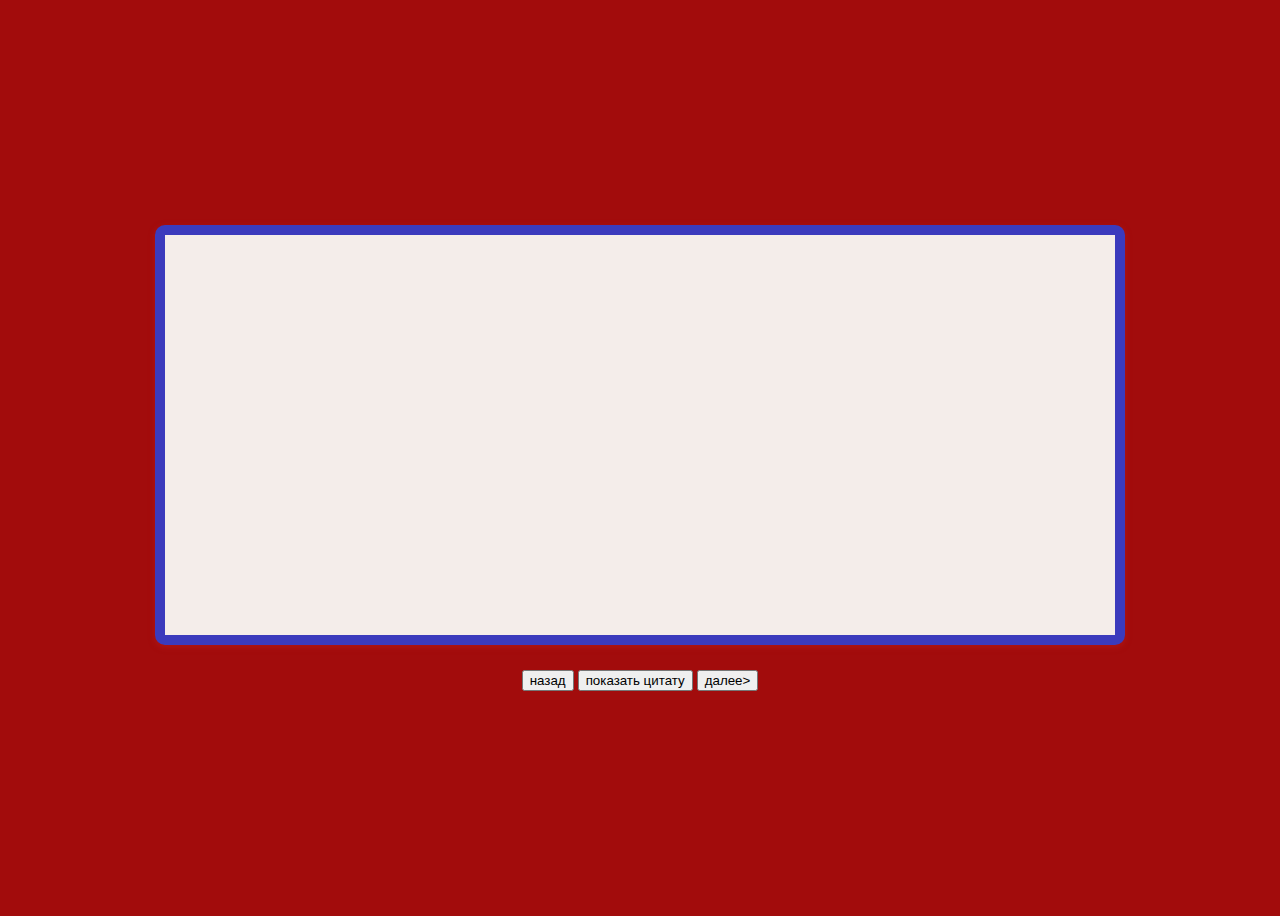
<file: HW_5/index.html>
<!DOCTYPE html>
<html lang="en">
  <head>
    <meta charset="UTF-8" />
    <title>quote book</title>
    <link rel="stylesheet" href="style.css" />
    <link
      href="https://cdn.jsdelivr.net/npm/bootstrap@5.2.2/dist/css/bootstrap.min.css"
      rel="stylesheet"
      integrity="sha384-Zenh87qX5JnK2Jl0vWa8Ck2rdkQ2Bzep5IDxbcnCeuOxjzrPF/et3URy9Bv1WTRi"
      crossorigin="anonymous"
    />
  </head>
  <body>
    <main>
      <div class="container">
        <div class="quotes-container">
          <div class="inner-quotes-container">
            <p id="quote"></p>
            <h3 id="author"></h3>
          </div>
          <div class="quote-bth">
            <button class="btn btn-info 2" id="back">назад</button>
            <button class="bth bth-info 2" id="generate">
              показать цитату
            </button>
            <button class="btn btn-info 2" id="next">далее></button>
          </div>
        </div>
      </div>
    </main>
  </body>
  <script src="app.js"></script>
</html>
</file>
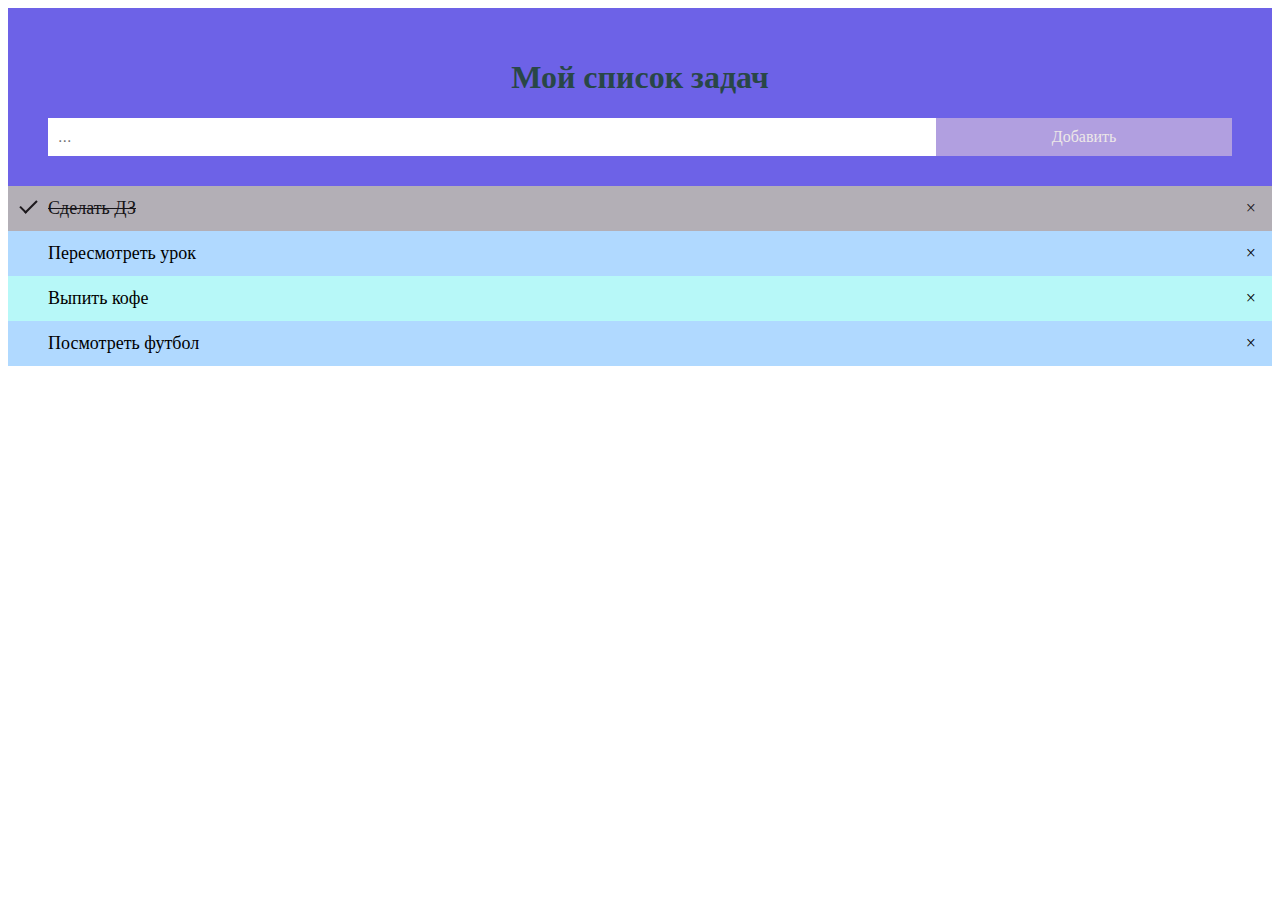
<file: HW_8/index.html>
<!DOCTYPE html>
<html lang="en">
<head>
    <meta charset="UTF-8">
    <title>Title</title>
    <link rel="stylesheet" href="style.css" />
    <link href="https://cdn.jsdelivr.net/npm/bootstrap@5.1.3/dist/css/bootstrap.min.css" rel="stylesheet" integrity="sha384-1BmE4kWBq78iYhFldvKuhfTAU6auU8tT94WrHftjDbrCEXSU1oBoqyl2QvZ6jIW3" crossorigin="anonymous">
    <link rel="stylesheet" href="Calendar_Datepicker/air-datepicker.css">
</head>
<body>
    <div id="myDiv" class="header">
        <h1>Мой список задач</h1>
        <input type="text" id="myInput" placeholder="...">
        <span onclick="newElement()" class="addBtn">Добавить</span>
    </div>

    <ul id="myUl">
        <li class="checked">Сделать ДЗ</li>
        <li>Пересмотреть урок</li>
        <li>Выпить кофе</li>
        <li>Посмотреть футбол</li>
    </ul>
    <script src="main.js"></script>
    <script src="Calendar_Datepicker/air-datepicker.js"></script>
    <script>
        new AirDatepicker('#myInput',{
            autoClose: true
        })

    </script>
</body>
</html>
</file>
<file: HW_5/style.css>
body {
  background-color: #a20c0c;
}
.container {
  width: 1280px;
  margin: auto;
}
.quotes-container {
  display: flex;
  align-items: center;
  justify-content: center;
  flex-direction: column;
  height: 100vh;
}
.inner-quotes-container {
  display: flex;
  justify-content: center;
  align-items: center;
  flex-direction: column;
  width: 900px;
  text-align: center;
  min-height: 400px;
  padding: 0 25px;
  color: #c91616;
  border-radius: 10px;
  background-color: #f4edea;
  border: 10px solid #3b3bbd;
  box-shadow: 0px 2px 6px 0px rgba(176, 23, 23, 0.9);
}
.inner-quotes-container p {
  font-size: 1.5rem;
  color: black;
}
.inner-quotes-container h3 {
  font-size: 2rem;
  color: #de4141;
  font-family: "Dancing Script", cursive;
}
.quote-bth {
  padding-top: 25px;
}
@media (max-width: 1280px) {
  .container {
    width: 95%;
  }
}
@media (max-width: 900px) {
  .inner-quotes-container {
    width: 100%;
  }
}
@media (max-width: 480px) {
  .inner-quotes-container p {
    font-size: 1.2rem;
  }
  .inner-quotes-container h3 {
    font-size: 1.5rem;
  }
}
</file>
<file: HW_8/style.css>
*{
box-sizing: border-box;
}

ul{
    margin: 0;
    padding: 0;
}

ul li{
    cursor: pointer;
    position: relative;
    padding: 12px 8px 12px 40px;
    background: #b0d9ff;
    font-size: 18px;
    transition: 0.2s;

    -webkit-user-select: none;
    -moz-user-select: none;
    -ms-user-select: none;
    user-select: none;
}

ul li:nth-child(odd) {
    background: #b7f8f8;
}

ul li:hover{
    background: rgb(190, 123, 222);
}

ul li.checked{
    background: #b3afb6;
    color: #161417;
    text-decoration: line-through;
}

ul li.checked::before{
    content: "";
    position: absolute;
    border-color: #1d191d;
    border-style: solid;
    border-width: 0 2px 2px 0;
    top: 10px;
    left: 16px;
    transform:  rotate(45deg);
    height: 15px;
    width: 7px;
}

.close{
    position: absolute;
    right: 0;
    top: 0;
    padding: 12px 16px 12px 16px;
}
.close:hover{
    background-color: aqua;
    color: white;
}

.header{
    background-color: #6d62e7;
    padding: 30px 40px;
    color: #294747;
    text-align: center;
}

.header:after{
    content: "";
    display: table;
    clear: both;
}

input{
    margin: 0;
    border: none;
    border-radius: 0;
    width: 75%;
    padding:  10px;
    float: left;
    font-size: 16px;


}

.addBtn{
    padding: 10px;
    width: 25%;
    background: #b19fe0;
    color: rgb(237,232,232);
    float: left;
    text-align: center;
    font-size: 16px;
    cursor: pointer;
    transition: 0.3s;
    border-radius: 0;

}

.addBtn:hover{
    background-color: rgb(182, 89, 252);
}
</file>
<file: HW_8/Calendar_Datepicker/air-datepicker.css>
.air-datepicker-cell.-day-.-other-month-,.air-datepicker-cell.-year-.-other-decade-{color:var(--adp-color-other-month)}.air-datepicker-cell.-day-.-other-month-:hover,.air-datepicker-cell.-year-.-other-decade-:hover{color:var(--adp-color-other-month-hover)}.-disabled-.-focus-.air-datepicker-cell.-day-.-other-month-,.-disabled-.-focus-.air-datepicker-cell.-year-.-other-decade-{color:var(--adp-color-other-month)}.-selected-.air-datepicker-cell.-day-.-other-month-,.-selected-.air-datepicker-cell.-year-.-other-decade-{color:#fff;background:var(--adp-background-color-selected-other-month)}.-selected-.-focus-.air-datepicker-cell.-day-.-other-month-,.-selected-.-focus-.air-datepicker-cell.-year-.-other-decade-{background:var(--adp-background-color-selected-other-month-focused)}.-in-range-.air-datepicker-cell.-day-.-other-month-,.-in-range-.air-datepicker-cell.-year-.-other-decade-{background-color:var(--adp-background-color-in-range);color:var(--adp-color)}.-in-range-.-focus-.air-datepicker-cell.-day-.-other-month-,.-in-range-.-focus-.air-datepicker-cell.-year-.-other-decade-{background-color:var(--adp-background-color-in-range-focused)}.air-datepicker-cell.-day-.-other-month-:empty,.air-datepicker-cell.-year-.-other-decade-:empty{background:none;border:none}.air-datepicker-cell{border-radius:var(--adp-cell-border-radius);box-sizing:border-box;cursor:pointer;display:flex;position:relative;align-items:center;justify-content:center;z-index:1}.air-datepicker-cell.-focus-{background:var(--adp-cell-background-color-hover)}.air-datepicker-cell.-current-{color:var(--adp-color-current-date)}.air-datepicker-cell.-current-.-focus-{color:var(--adp-color)}.air-datepicker-cell.-current-.-in-range-{color:var(--adp-color-current-date)}.air-datepicker-cell.-disabled-{cursor:default;color:var(--adp-color-disabled)}.air-datepicker-cell.-disabled-.-focus-{color:var(--adp-color-disabled)}.air-datepicker-cell.-disabled-.-in-range-{color:var(--adp-color-disabled-in-range)}.air-datepicker-cell.-disabled-.-current-.-focus-{color:var(--adp-color-disabled)}.air-datepicker-cell.-in-range-{background:var(--adp-cell-background-color-in-range);border-radius:0}.air-datepicker-cell.-in-range-:hover{background:var(--adp-cell-background-color-in-range-hover)}.air-datepicker-cell.-range-from-{border:1px solid var(--adp-cell-border-color-in-range);background-color:var(--adp-cell-background-color-in-range);border-radius:var(--adp-cell-border-radius) 0 0 var(--adp-cell-border-radius)}.air-datepicker-cell.-range-to-{border:1px solid var(--adp-cell-border-color-in-range);background-color:var(--adp-cell-background-color-in-range);border-radius:0 var(--adp-cell-border-radius) var(--adp-cell-border-radius) 0}.air-datepicker-cell.-range-to-.-range-from-{border-radius:var(--adp-cell-border-radius)}.air-datepicker-cell.-selected-{color:#fff;border:none;background:var(--adp-cell-background-color-selected)}.air-datepicker-cell.-selected-.-current-{color:#fff;background:var(--adp-cell-background-color-selected)}.air-datepicker-cell.-selected-.-focus-{background:var(--adp-cell-background-color-selected-hover)}

.air-datepicker-body{transition:all var(--adp-transition-duration) var(--adp-transition-ease)}.air-datepicker-body.-hidden-{display:none}.air-datepicker-body--day-names{display:grid;grid-template-columns:repeat(7, var(--adp-day-cell-width));margin:8px 0 3px}.air-datepicker-body--day-name{color:var(--adp-day-name-color);display:flex;align-items:center;justify-content:center;flex:1;text-align:center;text-transform:uppercase;font-size:.8em}.air-datepicker-body--day-name.-clickable-{cursor:pointer}.air-datepicker-body--day-name.-clickable-:hover{color:var(--adp-day-name-color-hover)}.air-datepicker-body--cells{display:grid}.air-datepicker-body--cells.-days-{grid-template-columns:repeat(7, var(--adp-day-cell-width));grid-auto-rows:var(--adp-day-cell-height)}.air-datepicker-body--cells.-months-{grid-template-columns:repeat(3, 1fr);grid-auto-rows:var(--adp-month-cell-height)}.air-datepicker-body--cells.-years-{grid-template-columns:repeat(4, 1fr);grid-auto-rows:var(--adp-year-cell-height)}

.air-datepicker-nav{display:flex;justify-content:space-between;border-bottom:1px solid var(--adp-border-color-inner);min-height:var(--adp-nav-height);padding:var(--adp-padding);box-sizing:content-box}.-only-timepicker- .air-datepicker-nav{display:none}.air-datepicker-nav--title,.air-datepicker-nav--action{display:flex;cursor:pointer;align-items:center;justify-content:center}.air-datepicker-nav--action{width:var(--adp-nav-action-size);border-radius:var(--adp-border-radius);-webkit-user-select:none;-moz-user-select:none;user-select:none}.air-datepicker-nav--action:hover{background:var(--adp-background-color-hover)}.air-datepicker-nav--action:active{background:var(--adp-background-color-active)}.air-datepicker-nav--action.-disabled-{visibility:hidden}.air-datepicker-nav--action svg{width:32px;height:32px}.air-datepicker-nav--action path{fill:none;stroke:var(--adp-nav-arrow-color);stroke-width:2px}.air-datepicker-nav--title{border-radius:var(--adp-border-radius);padding:0 8px}.air-datepicker-nav--title i{font-style:normal;color:var(--adp-nav-color-secondary);margin-left:.3em}.air-datepicker-nav--title:hover{background:var(--adp-background-color-hover)}.air-datepicker-nav--title:active{background:var(--adp-background-color-active)}.air-datepicker-nav--title.-disabled-{cursor:default;background:none}

.air-datepicker-buttons{display:grid;grid-auto-columns:1fr;grid-auto-flow:column}.air-datepicker-button{display:inline-flex;color:var(--adp-btn-color);border-radius:var(--adp-btn-border-radius);cursor:pointer;height:var(--adp-btn-height);border:none;background:rgba(255,255,255,0)}.air-datepicker-button:hover{color:var(--adp-btn-color-hover);background:var(--adp-btn-background-color-hover)}.air-datepicker-button:focus{color:var(--adp-btn-color-hover);background:var(--adp-btn-background-color-hover);outline:none}.air-datepicker-button:active{background:var(--adp-btn-background-color-active)}.air-datepicker-button span{outline:none;display:flex;align-items:center;justify-content:center;width:100%;height:100%}

.air-datepicker-time{display:grid;grid-template-columns:-webkit-max-content 1fr;grid-template-columns:max-content 1fr;grid-column-gap:12px;align-items:center;position:relative;padding:0 var(--adp-time-padding-inner)}.-only-timepicker- .air-datepicker-time{border-top:none}.air-datepicker-time--current{display:flex;align-items:center;flex:1;font-size:14px;text-align:center}.air-datepicker-time--current-colon{margin:0 2px 3px;line-height:1}.air-datepicker-time--current-hours,.air-datepicker-time--current-minutes{line-height:1;font-size:19px;font-family:"Century Gothic", CenturyGothic, AppleGothic, sans-serif;position:relative;z-index:1}.air-datepicker-time--current-hours:after,.air-datepicker-time--current-minutes:after{content:'';background:var(--adp-background-color-hover);border-radius:var(--adp-border-radius);position:absolute;left:-2px;top:-3px;right:-2px;bottom:-2px;z-index:-1;opacity:0}.air-datepicker-time--current-hours.-focus-:after,.air-datepicker-time--current-minutes.-focus-:after{opacity:1}.air-datepicker-time--current-ampm{text-transform:uppercase;align-self:flex-end;color:var(--adp-time-day-period-color);margin-left:6px;font-size:11px;margin-bottom:1px}.air-datepicker-time--row{display:flex;align-items:center;font-size:11px;height:17px;background:linear-gradient(to right, var(--adp-time-track-color), var(--adp-time-track-color)) left 50%/100% var(--adp-time-track-height) no-repeat}.air-datepicker-time--row:first-child{margin-bottom:4px}.air-datepicker-time--row input[type='range']{background:none;cursor:pointer;flex:1;height:100%;width:100%;padding:0;margin:0;-webkit-appearance:none}.air-datepicker-time--row input[type='range']::-webkit-slider-thumb{-webkit-appearance:none}.air-datepicker-time--row input[type='range']::-ms-tooltip{display:none}.air-datepicker-time--row input[type='range']:hover::-webkit-slider-thumb{border-color:var(--adp-time-track-color-hover)}.air-datepicker-time--row input[type='range']:hover::-moz-range-thumb{border-color:var(--adp-time-track-color-hover)}.air-datepicker-time--row input[type='range']:hover::-ms-thumb{border-color:var(--adp-time-track-color-hover)}.air-datepicker-time--row input[type='range']:focus{outline:none}.air-datepicker-time--row input[type='range']:focus::-webkit-slider-thumb{background:var(--adp-cell-background-color-selected);border-color:var(--adp-cell-background-color-selected)}.air-datepicker-time--row input[type='range']:focus::-moz-range-thumb{background:var(--adp-cell-background-color-selected);border-color:var(--adp-cell-background-color-selected)}.air-datepicker-time--row input[type='range']:focus::-ms-thumb{background:var(--adp-cell-background-color-selected);border-color:var(--adp-cell-background-color-selected)}.air-datepicker-time--row input[type='range']::-webkit-slider-thumb{box-sizing:border-box;height:12px;width:12px;border-radius:3px;border:1px solid var(--adp-time-track-color);background:#fff;cursor:pointer;-webkit-transition:background var(--adp-transition-duration);transition:background var(--adp-transition-duration)}.air-datepicker-time--row input[type='range']::-moz-range-thumb{box-sizing:border-box;height:12px;width:12px;border-radius:3px;border:1px solid var(--adp-time-track-color);background:#fff;cursor:pointer;-moz-transition:background var(--adp-transition-duration);transition:background var(--adp-transition-duration)}.air-datepicker-time--row input[type='range']::-ms-thumb{box-sizing:border-box;height:12px;width:12px;border-radius:3px;border:1px solid var(--adp-time-track-color);background:#fff;cursor:pointer;-ms-transition:background var(--adp-transition-duration);transition:background var(--adp-transition-duration)}.air-datepicker-time--row input[type='range']::-webkit-slider-thumb{margin-top:calc(var(--adp-time-thumb-size) / 2 * -1)}.air-datepicker-time--row input[type='range']::-webkit-slider-runnable-track{border:none;height:var(--adp-time-track-height);cursor:pointer;color:transparent;background:transparent}.air-datepicker-time--row input[type='range']::-moz-range-track{border:none;height:var(--adp-time-track-height);cursor:pointer;color:transparent;background:transparent}.air-datepicker-time--row input[type='range']::-ms-track{border:none;height:var(--adp-time-track-height);cursor:pointer;color:transparent;background:transparent}.air-datepicker-time--row input[type='range']::-ms-fill-lower{background:transparent}.air-datepicker-time--row input[type='range']::-ms-fill-upper{background:transparent}

.air-datepicker{--adp-font-family: -apple-system, BlinkMacSystemFont, "Segoe UI", Roboto, Helvetica, Arial, sans-serif, "Apple Color Emoji", "Segoe UI Emoji", "Segoe UI Symbol";--adp-font-size: 14px;--adp-width: 246px;--adp-z-index: 100;--adp-padding: 4px;--adp-grid-areas:
    'nav'
    'body'
    'timepicker'
    'buttons';--adp-transition-duration: .3s;--adp-transition-ease: ease-out;--adp-transition-offset: 8px;--adp-background-color: #fff;--adp-background-color-hover: #f0f0f0;--adp-background-color-active: #eaeaea;--adp-background-color-in-range: rgba(92, 196, 239, .1);--adp-background-color-in-range-focused: rgba(92, 196, 239, .2);--adp-background-color-selected-other-month-focused: #8ad5f4;--adp-background-color-selected-other-month: #a2ddf6;--adp-color: #4a4a4a;--adp-color-secondary: #9c9c9c;--adp-accent-color: #4eb5e6;--adp-color-current-date: var(--adp-accent-color);--adp-color-other-month: #dedede;--adp-color-disabled: #aeaeae;--adp-color-disabled-in-range: #939393;--adp-color-other-month-hover: #c5c5c5;--adp-border-color: #dbdbdb;--adp-border-color-inner: #efefef;--adp-border-radius: 4px;--adp-border-color-inline: #d7d7d7;--adp-nav-height: 32px;--adp-nav-arrow-color: var(--adp-color-secondary);--adp-nav-action-size: 32px;--adp-nav-color-secondary: var(--adp-color-secondary);--adp-day-name-color: #ff9a19;--adp-day-name-color-hover: #8ad5f4;--adp-day-cell-width: 1fr;--adp-day-cell-height: 32px;--adp-month-cell-height: 42px;--adp-year-cell-height: 56px;--adp-pointer-size: 10px;--adp-poiner-border-radius: 2px;--adp-pointer-offset: 14px;--adp-cell-border-radius: 4px;--adp-cell-background-color-hover: var(--adp-background-color-hover);--adp-cell-background-color-selected: #5cc4ef;--adp-cell-background-color-selected-hover: #45bced;--adp-cell-background-color-in-range: rgba(92, 196, 239, 0.1);--adp-cell-background-color-in-range-hover: rgba(92, 196, 239, 0.2);--adp-cell-border-color-in-range: var(--adp-cell-background-color-selected);--adp-btn-height: 32px;--adp-btn-color: var(--adp-accent-color);--adp-btn-color-hover: var(--adp-color);--adp-btn-border-radius: var(--adp-border-radius);--adp-btn-background-color-hover: var(--adp-background-color-hover);--adp-btn-background-color-active: var(--adp-background-color-active);--adp-time-track-height: 1px;--adp-time-track-color: #dedede;--adp-time-track-color-hover: #b1b1b1;--adp-time-thumb-size: 12px;--adp-time-padding-inner: 10px;--adp-time-day-period-color: var(--adp-color-secondary);--adp-mobile-font-size: 16px;--adp-mobile-nav-height: 40px;--adp-mobile-width: 320px;--adp-mobile-day-cell-height: 38px;--adp-mobile-month-cell-height: 48px;--adp-mobile-year-cell-height: 64px}.air-datepicker-overlay{--adp-overlay-background-color: rgba(0, 0, 0, .3);--adp-overlay-transition-duration: .3s;--adp-overlay-transition-ease: ease-out;--adp-overlay-z-index: 99}

.air-datepicker{background:var(--adp-background-color);border:1px solid var(--adp-border-color);box-shadow:0 4px 12px rgba(0,0,0,0.15);border-radius:var(--adp-border-radius);box-sizing:content-box;display:grid;grid-template-columns:1fr;grid-template-rows:repeat(4, -webkit-max-content);grid-template-rows:repeat(4, max-content);grid-template-areas:var(--adp-grid-areas);font-family:var(--adp-font-family),sans-serif;font-size:var(--adp-font-size);color:var(--adp-color);width:var(--adp-width);position:absolute;transition:opacity var(--adp-transition-duration) var(--adp-transition-ease),transform var(--adp-transition-duration) var(--adp-transition-ease);z-index:var(--adp-z-index)}.air-datepicker:not(.-custom-position-){opacity:0}.air-datepicker.-from-top-{transform:translateY(calc(var(--adp-transition-offset) * -1))}.air-datepicker.-from-right-{transform:translateX(var(--adp-transition-offset))}.air-datepicker.-from-bottom-{transform:translateY(var(--adp-transition-offset))}.air-datepicker.-from-left-{transform:translateX(calc(var(--adp-transition-offset) * -1))}.air-datepicker.-active-:not(.-custom-position-){transform:translate(0, 0);opacity:1}.air-datepicker.-active-.-custom-position-{transition:none}.air-datepicker.-inline-{border-color:var(--adp-border-color-inline);box-shadow:none;position:static;left:auto;right:auto;opacity:1;transform:none}.air-datepicker.-inline- .air-datepicker--pointer{display:none}.air-datepicker.-is-mobile-{--adp-font-size: var(--adp-mobile-font-size);--adp-day-cell-height: var(--adp-mobile-day-cell-height);--adp-month-cell-height: var(--adp-mobile-month-cell-height);--adp-year-cell-height: var(--adp-mobile-year-cell-height);--adp-nav-height: var(--adp-mobile-nav-height);--adp-nav-action-size: var(--adp-mobile-nav-height);position:fixed;width:var(--adp-mobile-width);border:none}.air-datepicker.-is-mobile- *{-webkit-tap-highlight-color:transparent}.air-datepicker.-is-mobile- .air-datepicker--pointer{display:none}.air-datepicker.-is-mobile-:not(.-custom-position-){transform:translate(-50%, calc(-50% + var(--adp-transition-offset)))}.air-datepicker.-is-mobile-.-active-:not(.-custom-position-){transform:translate(-50%, -50%)}.air-datepicker.-custom-position-{transition:none}.air-datepicker-global-container{position:absolute;left:0;top:0}.air-datepicker--pointer{--pointer-half-size: calc(var(--adp-pointer-size) / 2);position:absolute;width:var(--adp-pointer-size);height:var(--adp-pointer-size);z-index:-1}.air-datepicker--pointer:after{content:'';position:absolute;background:#fff;border-top:1px solid var(--adp-border-color-inline);border-right:1px solid var(--adp-border-color-inline);border-top-right-radius:var(--adp-poiner-border-radius);width:var(--adp-pointer-size);height:var(--adp-pointer-size);box-sizing:border-box}.-top-left- .air-datepicker--pointer,.-top-center- .air-datepicker--pointer,.-top-right- .air-datepicker--pointer,[data-popper-placement^='top'] .air-datepicker--pointer{top:calc(100% - var(--pointer-half-size) + 1px)}.-top-left- .air-datepicker--pointer:after,.-top-center- .air-datepicker--pointer:after,.-top-right- .air-datepicker--pointer:after,[data-popper-placement^='top'] .air-datepicker--pointer:after{transform:rotate(135deg)}.-right-top- .air-datepicker--pointer,.-right-center- .air-datepicker--pointer,.-right-bottom- .air-datepicker--pointer,[data-popper-placement^='right'] .air-datepicker--pointer{right:calc(100% - var(--pointer-half-size) + 1px)}.-right-top- .air-datepicker--pointer:after,.-right-center- .air-datepicker--pointer:after,.-right-bottom- .air-datepicker--pointer:after,[data-popper-placement^='right'] .air-datepicker--pointer:after{transform:rotate(225deg)}.-bottom-left- .air-datepicker--pointer,.-bottom-center- .air-datepicker--pointer,.-bottom-right- .air-datepicker--pointer,[data-popper-placement^='bottom'] .air-datepicker--pointer{bottom:calc(100% - var(--pointer-half-size) + 1px)}.-bottom-left- .air-datepicker--pointer:after,.-bottom-center- .air-datepicker--pointer:after,.-bottom-right- .air-datepicker--pointer:after,[data-popper-placement^='bottom'] .air-datepicker--pointer:after{transform:rotate(315deg)}.-left-top- .air-datepicker--pointer,.-left-center- .air-datepicker--pointer,.-left-bottom- .air-datepicker--pointer,[data-popper-placement^='left'] .air-datepicker--pointer{left:calc(100% - var(--pointer-half-size) + 1px)}.-left-top- .air-datepicker--pointer:after,.-left-center- .air-datepicker--pointer:after,.-left-bottom- .air-datepicker--pointer:after,[data-popper-placement^='left'] .air-datepicker--pointer:after{transform:rotate(45deg)}.-top-left- .air-datepicker--pointer,.-bottom-left- .air-datepicker--pointer{left:var(--adp-pointer-offset)}.-top-right- .air-datepicker--pointer,.-bottom-right- .air-datepicker--pointer{right:var(--adp-pointer-offset)}.-top-center- .air-datepicker--pointer,.-bottom-center- .air-datepicker--pointer{left:calc(50% - var(--adp-pointer-size) / 2)}.-left-top- .air-datepicker--pointer,.-right-top- .air-datepicker--pointer{top:var(--adp-pointer-offset)}.-left-bottom- .air-datepicker--pointer,.-right-bottom- .air-datepicker--pointer{bottom:var(--adp-pointer-offset)}.-left-center- .air-datepicker--pointer,.-right-center- .air-datepicker--pointer{top:calc(50% - var(--adp-pointer-size) / 2)}.air-datepicker--navigation{grid-area:nav}.air-datepicker--content{box-sizing:content-box;padding:var(--adp-padding);grid-area:body}.-only-timepicker- .air-datepicker--content{display:none}.air-datepicker--time{grid-area:timepicker}.air-datepicker--buttons{grid-area:buttons}.air-datepicker--buttons,.air-datepicker--time{padding:var(--adp-padding);border-top:1px solid var(--adp-border-color-inner)}.air-datepicker-overlay{position:fixed;background:var(--adp-overlay-background-color);left:0;top:0;width:0;height:0;opacity:0;transition:opacity var(--adp-overlay-transition-duration) var(--adp-overlay-transition-ease),left 0s,height 0s,width 0s;transition-delay:0s,var(--adp-overlay-transition-duration),var(--adp-overlay-transition-duration),var(--adp-overlay-transition-duration);z-index:var(--adp-overlay-z-index)}.air-datepicker-overlay.-active-{opacity:1;width:100%;height:100%;transition:opacity var(--adp-overlay-transition-duration) var(--adp-overlay-transition-ease),height 0s,width 0s}
</file>
